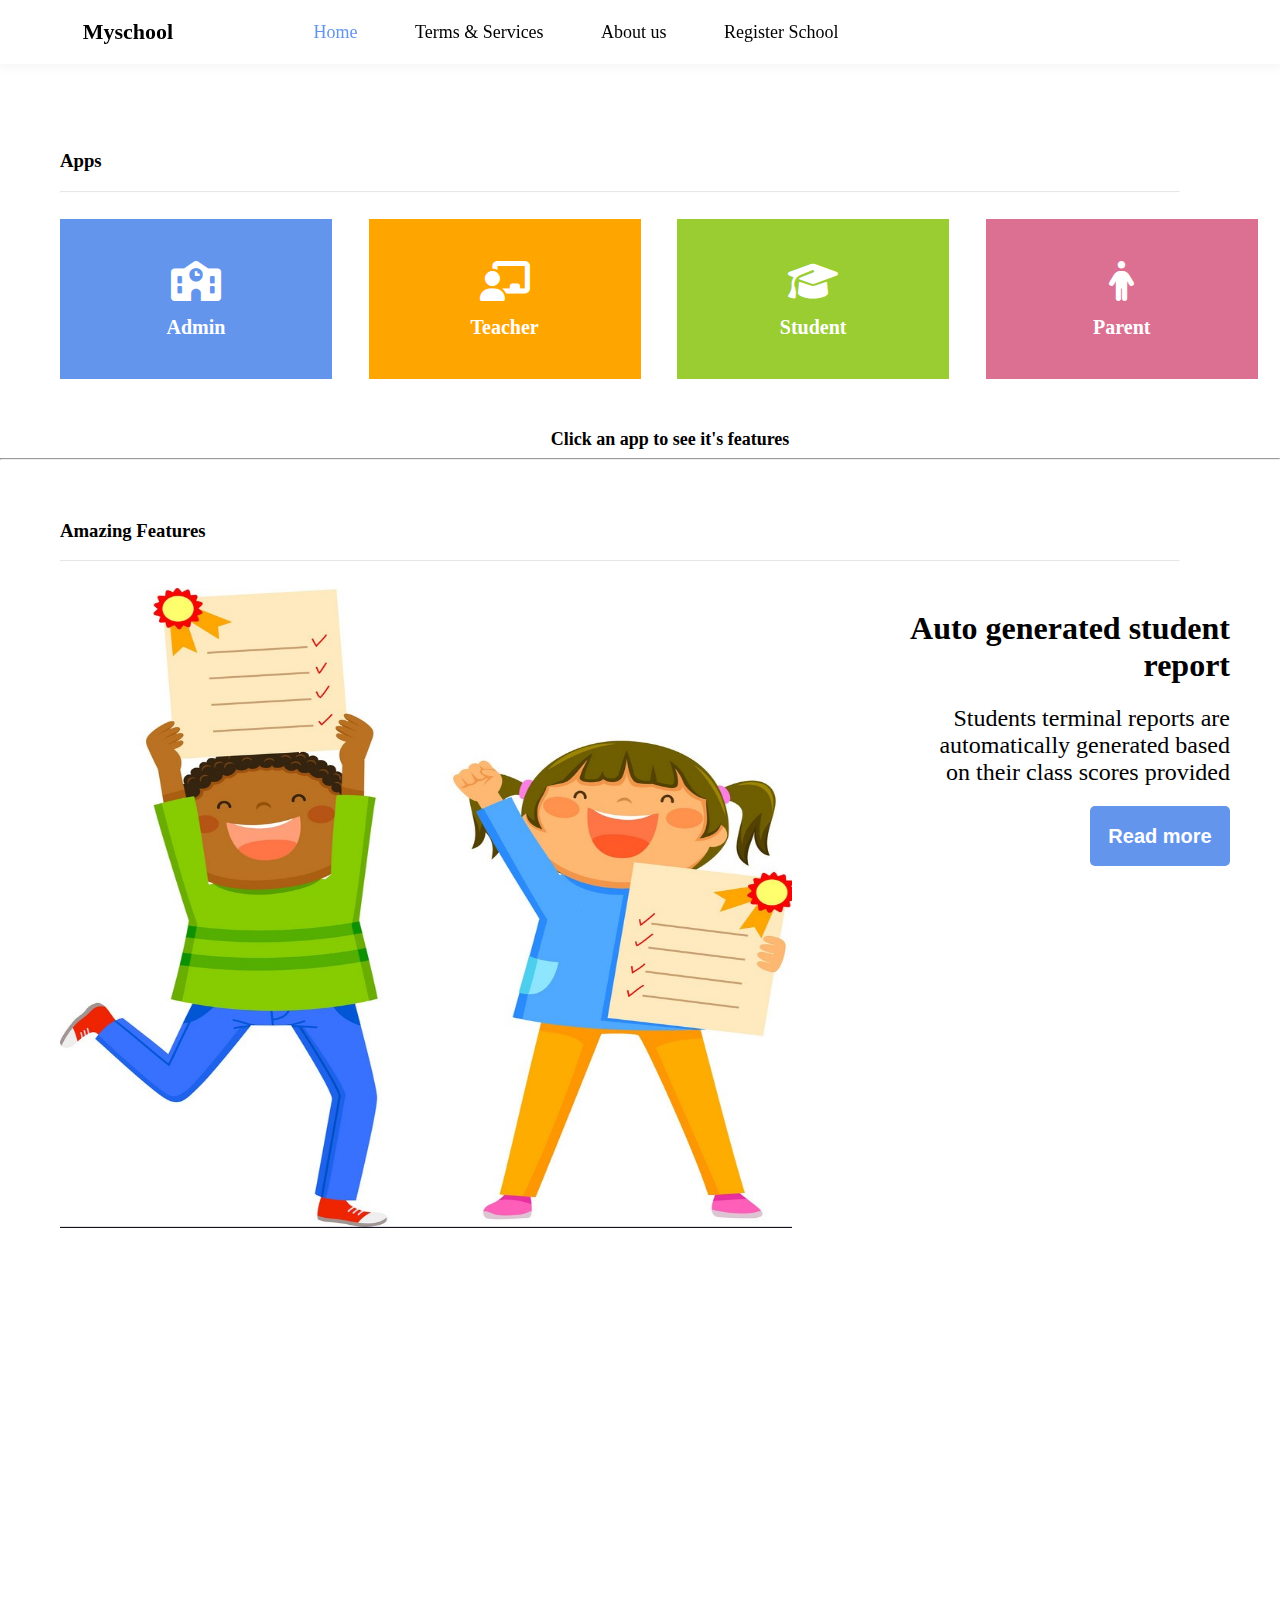
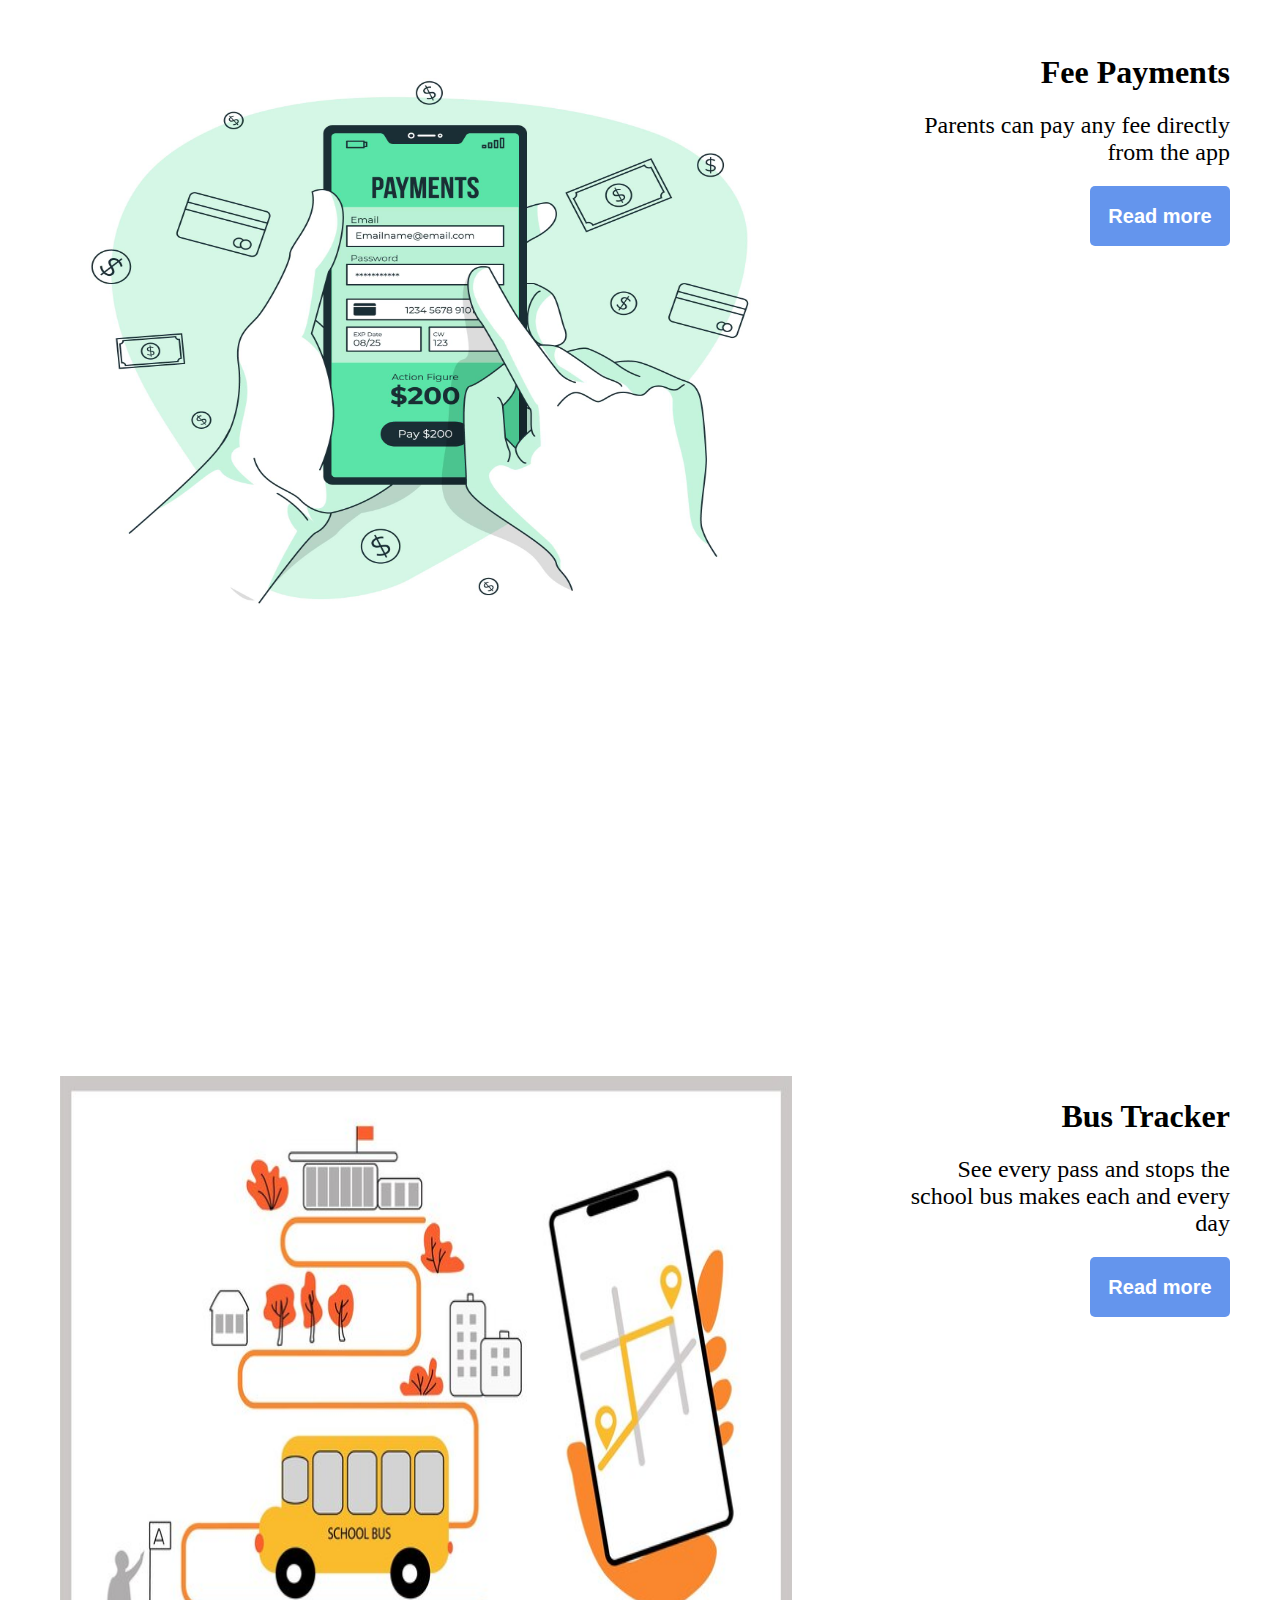
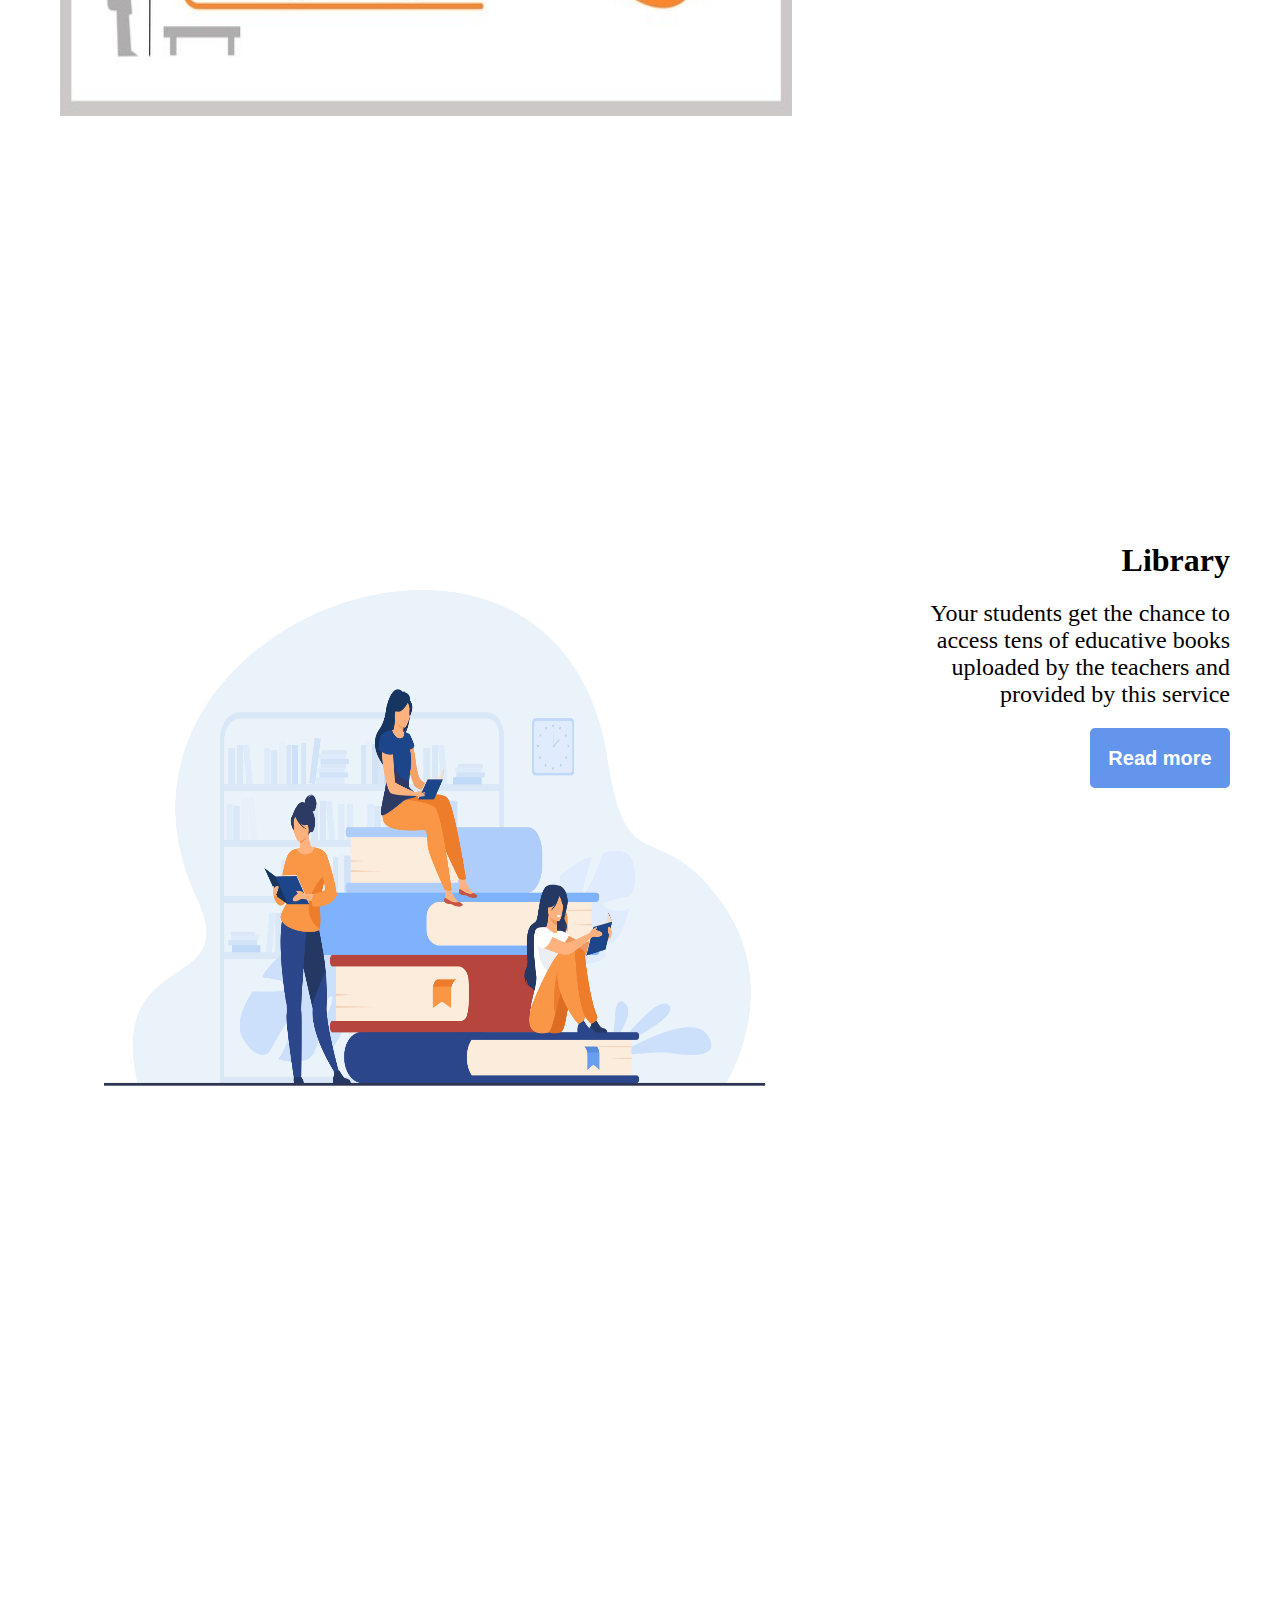
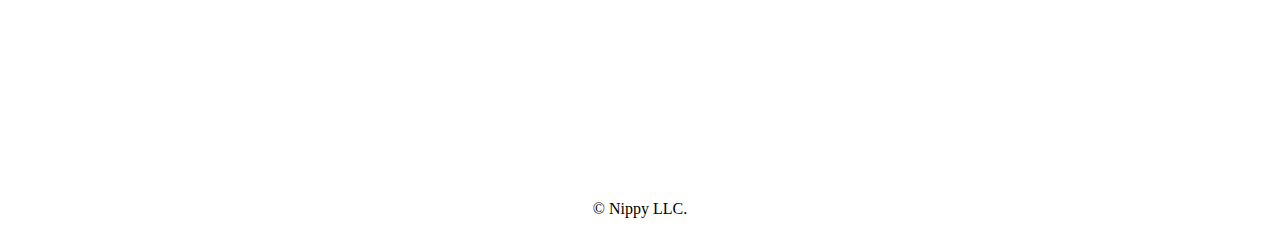
<file: index.html>
<!DOCTYPE html>
<html>
	<head>
		<title>MySchool App</title>
		<meta name="viewport" content="width=device-width, initial-scale=1">
		<link rel="stylesheet" href="css/base.css">
		<link rel="stylesheet" href="https://cdnjs.cloudflare.com/ajax/libs/font-awesome/6.2.1/css/all.min.css">
	</head>
	<body>
		<div class="appbar-mobile">
			<div class="title">Myschool</div>
		</div>
		<div class="appbar">
		    <div class="title">Myschool</div>
		    <div class="nav-list">
		        <a style="color: cornflowerblue">Home</a>
		        <a href="#">Terms & Services</a>
		        <a>About us</a>
		        <a href="#">Register School</a>
		    </div>
		</div>
		<div class="appbody">
			<div  class="sec">
				<h3>Apps</h3>
				<hr class="hr001"><br>
				<div class="apps-div">
					<a href="htmls/admin.html" class="app-cont" style="background: cornflowerblue;">
						<span class="icon"><i class="fa-solid fa-school"></i></span>
						<span class="title">Admin</span>
					</a>
					<a class="app-cont" style="background: orange;">
						<span class="icon"><i class="fa-solid fa-chalkboard-user"></i></span>
						<span class="title">Teacher</span>
					</a>
					<a class="app-cont" style="background: yellowgreen;">
						<span class="icon"><i class="fa-solid fa-graduation-cap"></i></span>
						<span class="title">Student</span>
					</a>
					<a class="app-cont" style="background: palevioletred;">
						<span class="icon"><i class="fa-solid fa-person"></i></span>
						<span class="title">Parent</span>
					</a>
				</div>
				<div style="display: flex; align-items: center; justify-content: center; margin-top: 50px; font-size: 18px; font-weight: bold;">Click an app to see it's features</div>
			</div>
			<hr>
			<div class="sec">
				<h3>Amazing Features</h3>
				<hr class="hr001"><br>

				<div style="width: 100%; margin-bottom: 400px;">
						
					<img src="imgs/re.jpg"  class="f-img">
					<div  class="dit">
						<h1>Auto generated student report</h1>
						<h2 style="font-weight: lighter;">Students terminal reports are automatically generated based on their class scores provided</h2>
						<button class="rdm-btn">Read more</button>
					</div>
				</div>



				<div style="width: 100%; margin-bottom: 400px;">
						
					<img src="imgs/pay.jpg" class="f-img">
					<div class=dit>
						<h1>Fee Payments</h1>
						<h2 style="font-weight: lighter;">Parents can pay any fee directly from the app</h2>
						<button class="rdm-btn">Read more</button>
					</div>
				</div>	


				<div style="width: 100%; margin-bottom: 400px;">
						
					<img src="imgs/bus.jpg" class="f-img">
					<div class=dit>
						<h1>Bus Tracker</h1>
						<h2 style="font-weight: lighter;">See every pass and stops the school bus makes each and every day</h2>
						<button class="rdm-btn">Read more</button>
					</div>
				</div>


				<div style="width: 100%; margin-bottom: 400px;">
						
					<img src="imgs/lib.jpg" class="f-img">
					<div class=dit>
						<h1>Library</h1>
						<h2 style="font-weight: lighter;">Your students get the chance to access tens of educative books uploaded by the teachers and provided by this service</h2>
						<button class="rdm-btn">Read more</button>
					</div>
				</div>	


			</div>

			<br><br><br>
				<div class="sec" style="width:100%; height: 6em;"></div>
			<div style="width: 100%; display: flex; justify-content:center; align-items:center; margin:10px 0 0 0;">
		        <p>© Nippy LLC.</p>
		    </div>
		</div>

	</body>
</html>
</file>
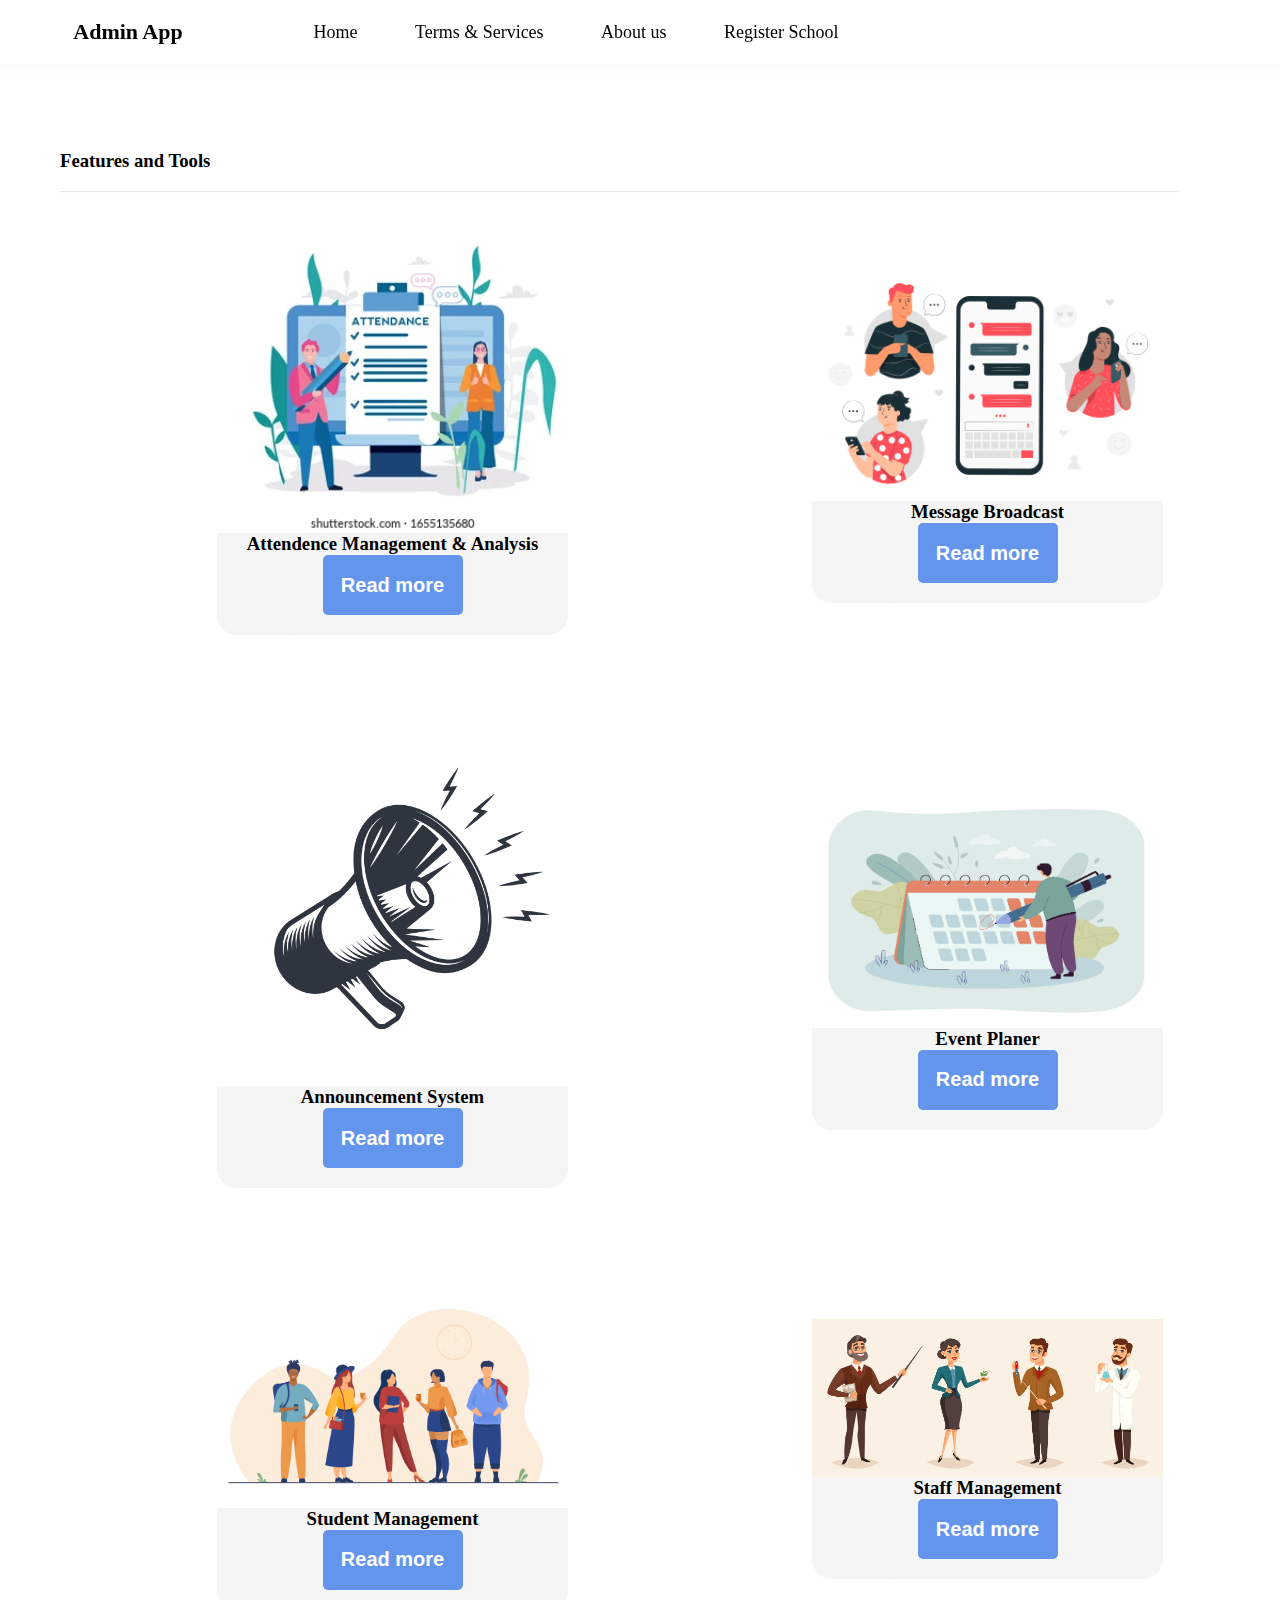
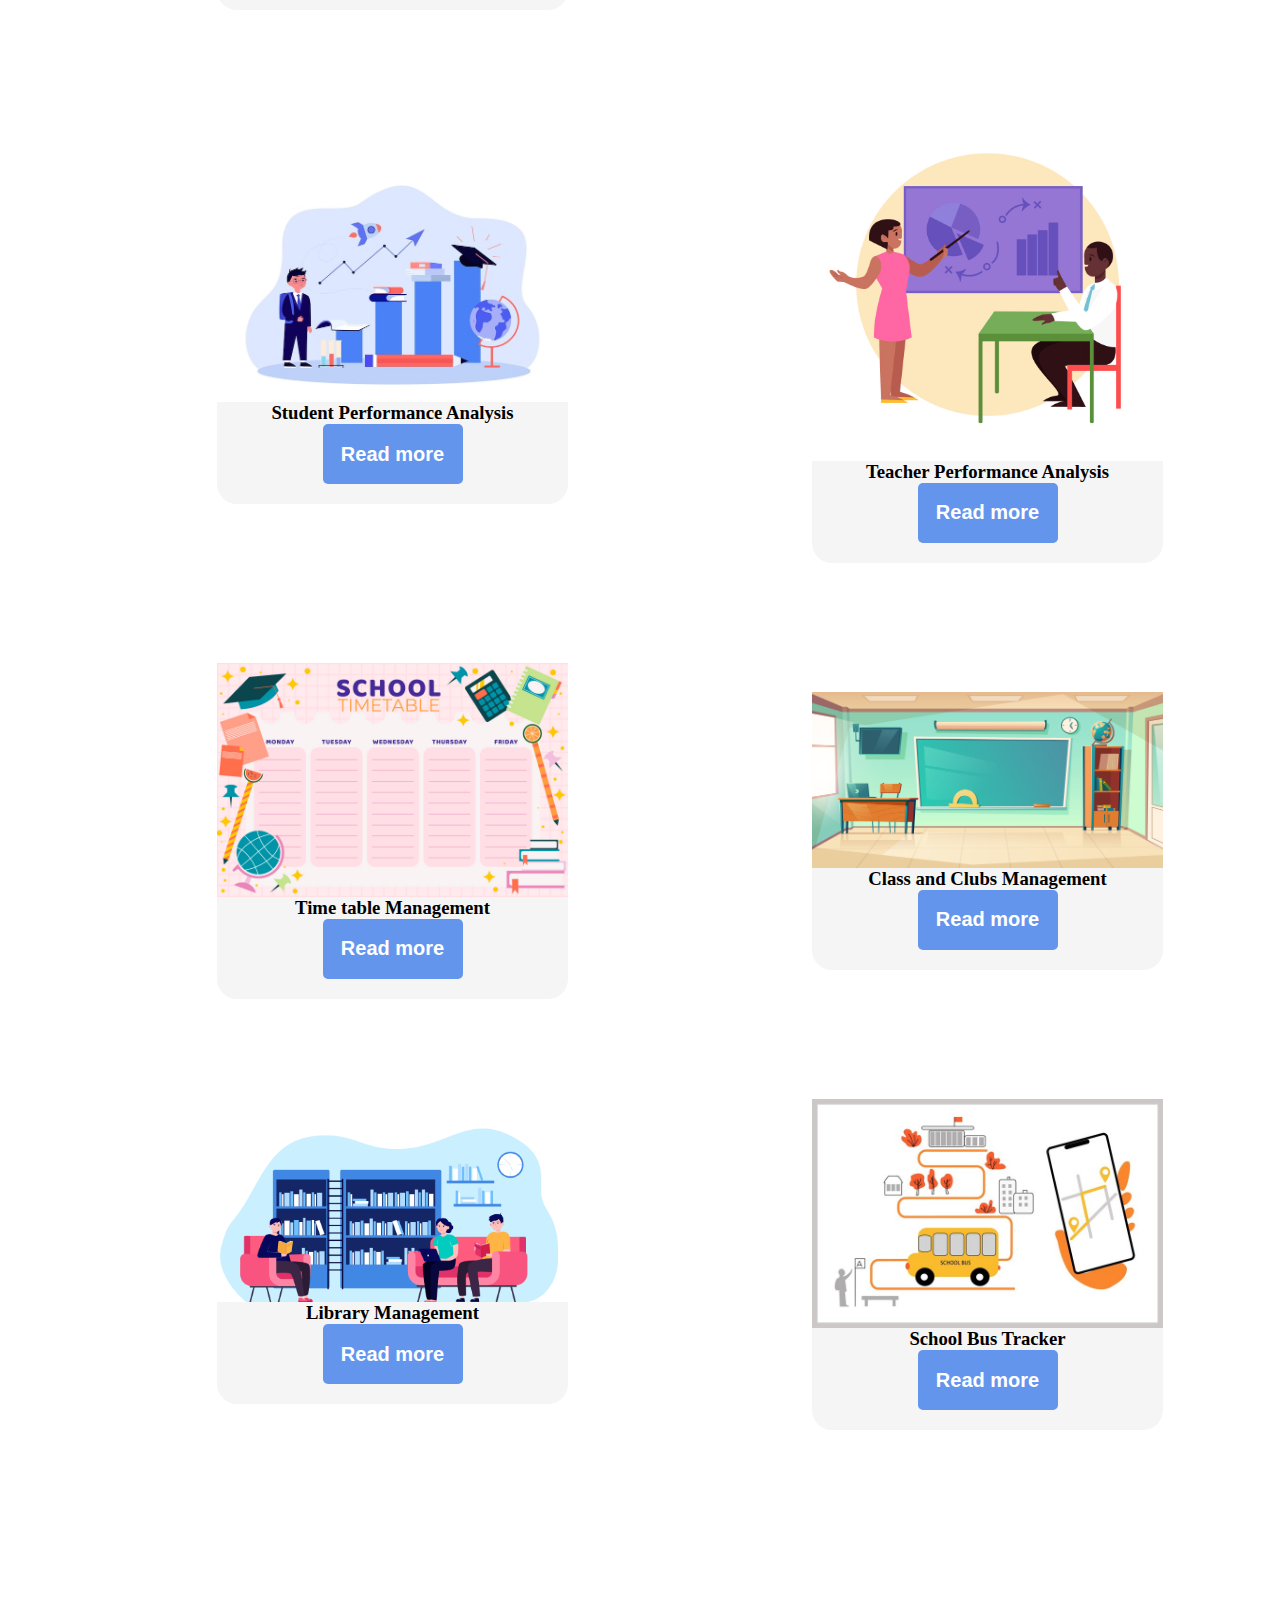
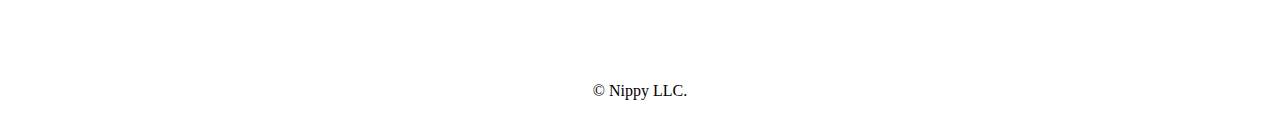
<file: htmls/admin.html>
<!DOCTYPE html>
<html>
	<head>
		<title>MySchool App</title>
		<meta name="viewport" content="width=device-width, initial-scale=1">
		<link rel="stylesheet" href="../css/base.css">
		<link rel="stylesheet" href="https://cdnjs.cloudflare.com/ajax/libs/font-awesome/6.2.1/css/all.min.css">
	</head>
	<body>
		<div class="appbar-mobile">
			<div class="title">Admin App</div>
		</div>
		<div class="appbar">
		    <div class="title">Admin App</div>
		    <div class="nav-list">
		        <a href="../index.html">Home</a>
		   		<a href="#">Terms & Services</a>
		        <a>About us</a>
		        <a href="#">Register School</a>
		    </div>
		</div>
		<div class="appbody">

			<div  class="sec">
				<h3>Features and Tools</h3>
				<hr class="hr001"><br>
				<ul class="ul00" id="ul01">
					
				</ul>
			</div>
			

			<br><br><br>
				<div class="sec" style="width:100%; height: 6em;"></div>
			<div style="width: 100%; display: flex; justify-content:center; align-items:center; margin:10px 0 0 0;">
		        <p>© Nippy LLC.</p>
		    </div>
		</div>

	</body>



<script type="text/javascript">

ul_data = [
		{head:"Attendence Management & Analysis", more:"Bla Bla Bla", img:"../imgs/att.webp"},
		{head:"Message Broadcast", more:"Bla Bla Bla", img:"../imgs/msg.jpg"},
		{head:"Announcement System", more:"Bla Bla Bla", img:"../imgs/ann.jpg"},
		{head:"Event Planer", more:"Bla Bla Bla", img:"../imgs/evp.jpg"},
		{head:"Student Management", more:"Bla Bla Bla", img:"../imgs/stu.jpg"},
		{head:"Staff Management", more:"Bla Bla Bla", img:"../imgs/staf.jpg"},
		{head:"Student Performance Analysis", more:"Bla Bla Bla", img:"../imgs/spa.jpg"},
		{head:"Teacher Performance Analysis", more:"Bla Bla Bla", img:"../imgs/tpa.jpg"},
		{head:"Time table Management", more:"Bla Bla Bla", img:"../imgs/tit.jpg"},
		{head:"Class and Clubs Management", more:"Bla Bla Bla", img:"../imgs/ccm.jpg"},
		{head:"Library Management", more:"Bla Bla Bla", img:"../imgs/llb.jpg"},
		{head:"School Bus Tracker", more:"Bla Bla Bla", img:"../imgs/bus.jpg"},
]
	dyul = document.getElementById('ul01')

	for(data=0; data < ul_data.length; data++) {
		var ul_li = document.createElement("li");
		var ul_li_div = document.createElement("div");
		var div_img = document.createElement("img");
		var div_h3 = document.createElement("h3");
		var div_btn = document.createElement("button");
		var b_div = document.createElement("div");

		div_h3.textContent = ul_data[data].head
		div_img.src = ul_data[data].img
		div_btn.textContent = "Read more"

		div_btn.classList.add('rdm-btn');
		b_div.classList.add('bs20');

		ul_li_div.appendChild(div_img)
		ul_li_div.appendChild(div_h3)
		ul_li_div.appendChild(div_btn)
		ul_li_div.appendChild(b_div)

		ul_li.appendChild(ul_li_div)
		dyul.appendChild(ul_li)
	}

</script>
</html>
</file>
<file: css/base.css>
a {
    text-decoration: none;
    color: black;
    cursor: pointer;
}

body{
    overflow-x: hidden;
}

html::-webkit-scrollbar {
  width: 7px;
}

html::-webkit-scrollbar-track {
    width: 5px;
}

html::-webkit-scrollbar-thumb {
  background-color: cornflowerblue;
  border-radius: 20px;
  width: 7px;
}

html{
    font-family: calibri;
}

.appbar{
    background: white;
    position: fixed;
    left: 0;
    top: 0;
    width: 100%;
    height: 4em;
    display: grid;
    grid-template-columns: 20% 50%;
    box-shadow: 0px 0px 11px 3px whitesmoke;
    z-index: 2;
}

.appbar-mobile{
    background: white;
    position: fixed;
    left: 0;
    top: 0;
    width: 100%;
    height: 4em;
    display: none;
    grid-template-columns: 50% 50%;
    box-shadow: 0px 0px 11px 3px whitesmoke;
    z-index: 2;
}

.appbar-mobile .title {
    display: flex;
    align-items: center;
    justify-content: center;
    font-family: calibri;
    font-size: 22px;
    font-weight: bold;
}


.appbar .title,
.appbar-001 .title {
    display: flex;
    align-items: center;
    justify-content: center;
    font-family: calibri;
    font-size: 22px;
    font-weight: bold;
}

.appbar-001{
    background: white;
    position: fixed;
    left: 0;
    top: 0;
    width: 100%;
    height: 4em;
    display: grid;
    grid-template-columns: 20% 50%;
    z-index: 2;
}

.appbar .nav-list{
    display: flex;
    align-items: center;
    justify-content: space-evenly;
    font-family: calibri;
    font-size: 18px;
    font-weight: 400;
}

.appbody{
    display: block;
    position: absolute;
    left: 0;
    width: 100%;
    top: 10%;
    z-index: 1;
}


.btn-type-1{
    padding: 16px;
    border-radius: 50px;
    border: 0;
    cursor: pointer;
    font-weight: 400;
    font-size: 19px;
    background: blue;
    color: white;
}

.features-div{
    display: flex;
    align-items: center;
    justify-content: space-evenly;
    width: 100%;
    margin: 20px 0 0 0;
}



.feature-card{
    width: 17em;
    height: 20em;
    background: white;
    display: grid;
    grid-template-rows: 15% 70% 15%;
    border-radius: 15px;
    border: 0;
    box-shadow: 3px 3px 11px 3px whitesmoke;
}

.feature-card .title{
    font-size: 23px;
    display: flex;
    align-items: center;
    justify-content: center;
}

.feature-card .footer{
     display: flex;
    align-items: center;
    justify-content: center;
}

.feature-card .footer a{
     font-size: 18px;
     font-weight: 600;
     color: blue;
}

.feature-card .features ul{
    font-size: 20px;
    display: flex;   
    flex-direction: column;
    justify-content: space-evenly;
}

.feature-card .features ul li{
    margin: 10px 0 0 0;
    font-weight: 6;
    font-size: 20px;
}



.hr001{
    margin-right: 100px;
    border-color: #f8f8ff42;
}


.apps-div{
    width: 100%;
    display: flex;
    align-items: center;
    justify-content: flex-start;
    gap: 3%;
}

.apps-div .app-cont{
    width: 17em;
    height: 10em;
    display: flex;
    align-items: center;
    justify-content: center;
    flex-direction: column;
    color: white;
    cursor: pointer;
}

.apps-div .app-cont .icon{
    font-size: 40px;
}

.apps-div .app-cont .title{
    margin-top: 10px;
    font-size: 20px;
    font-weight: bold;
}


.rdm-btn{
    width: 7em;
    height: 3em;
    font-size: 20px;
    font-family: sans-serif;
    font-weight: bold;
    color: white;
    background: cornflowerblue;
    border-radius: 5px;
    border: none;
    cursor: pointer;
}


.f-img{
    width: 60%; height: 40em;
}


.sec{
    margin: 60px 0 0 60px;
}



.dit{
    position: relative; float: right; text-align: right; width: 20em; margin: 0 50px 0 0;
}



.ul00{
    list-style-type: none;
    display: grid;
    grid-template-columns: repeat(2, 1fr);
    gap: 10px;
    row-gap: 100px;
}

.ul00 li{
    display: flex;
    align-items: center;
    justify-content: center;
    flex-direction: column;
    background: white;
}

.ul00 li div{
    display: flex;
    align-items: center;
    justify-content: center;
    flex-direction: column;
    background: whitesmoke;
    border-radius: 20px;
    width: 60%;
}


.ul00 li div h3{
    text-align: center !important;
    margin: 0 0 0 0 !important;
}




.ul00 li div img{
    width: 100%;
}



.bs20{
    width: 100%;
    height: 20px;
}


@media (max-width: 688px) {
      .f-img{
        width: 100%; height: 16em;
    }

    .sec{
        margin: 60px 0 0 0px;
    }
    .sec h3{
        margin: 0px 0 0 20px;
    }
    .hr001{
        margin-right: 0px;
        border-color: #f8f8ff42;
    }
    .dit{
        position: relative; float: left; text-align:left; width: 90%; margin: 0 50px 0 20px;
    }
    .appbar{display: none;}
    .appbar-mobile{display: grid;
    grid-template-columns: 70% 30%;}


    .ul00{
        list-style-type: none;
        display: grid;
        grid-template-columns: repeat(1, 1fr);
        gap: 10px;
        margin: 0 0 0 -9%;
    }

    .ul00 li div{
        width: 90%;
        gap: 20px;
    }
    
    .ul00 li div h3{
        text-align: center !important;
        margin: 0 0 0 0 !important;
    }

}
</file>
